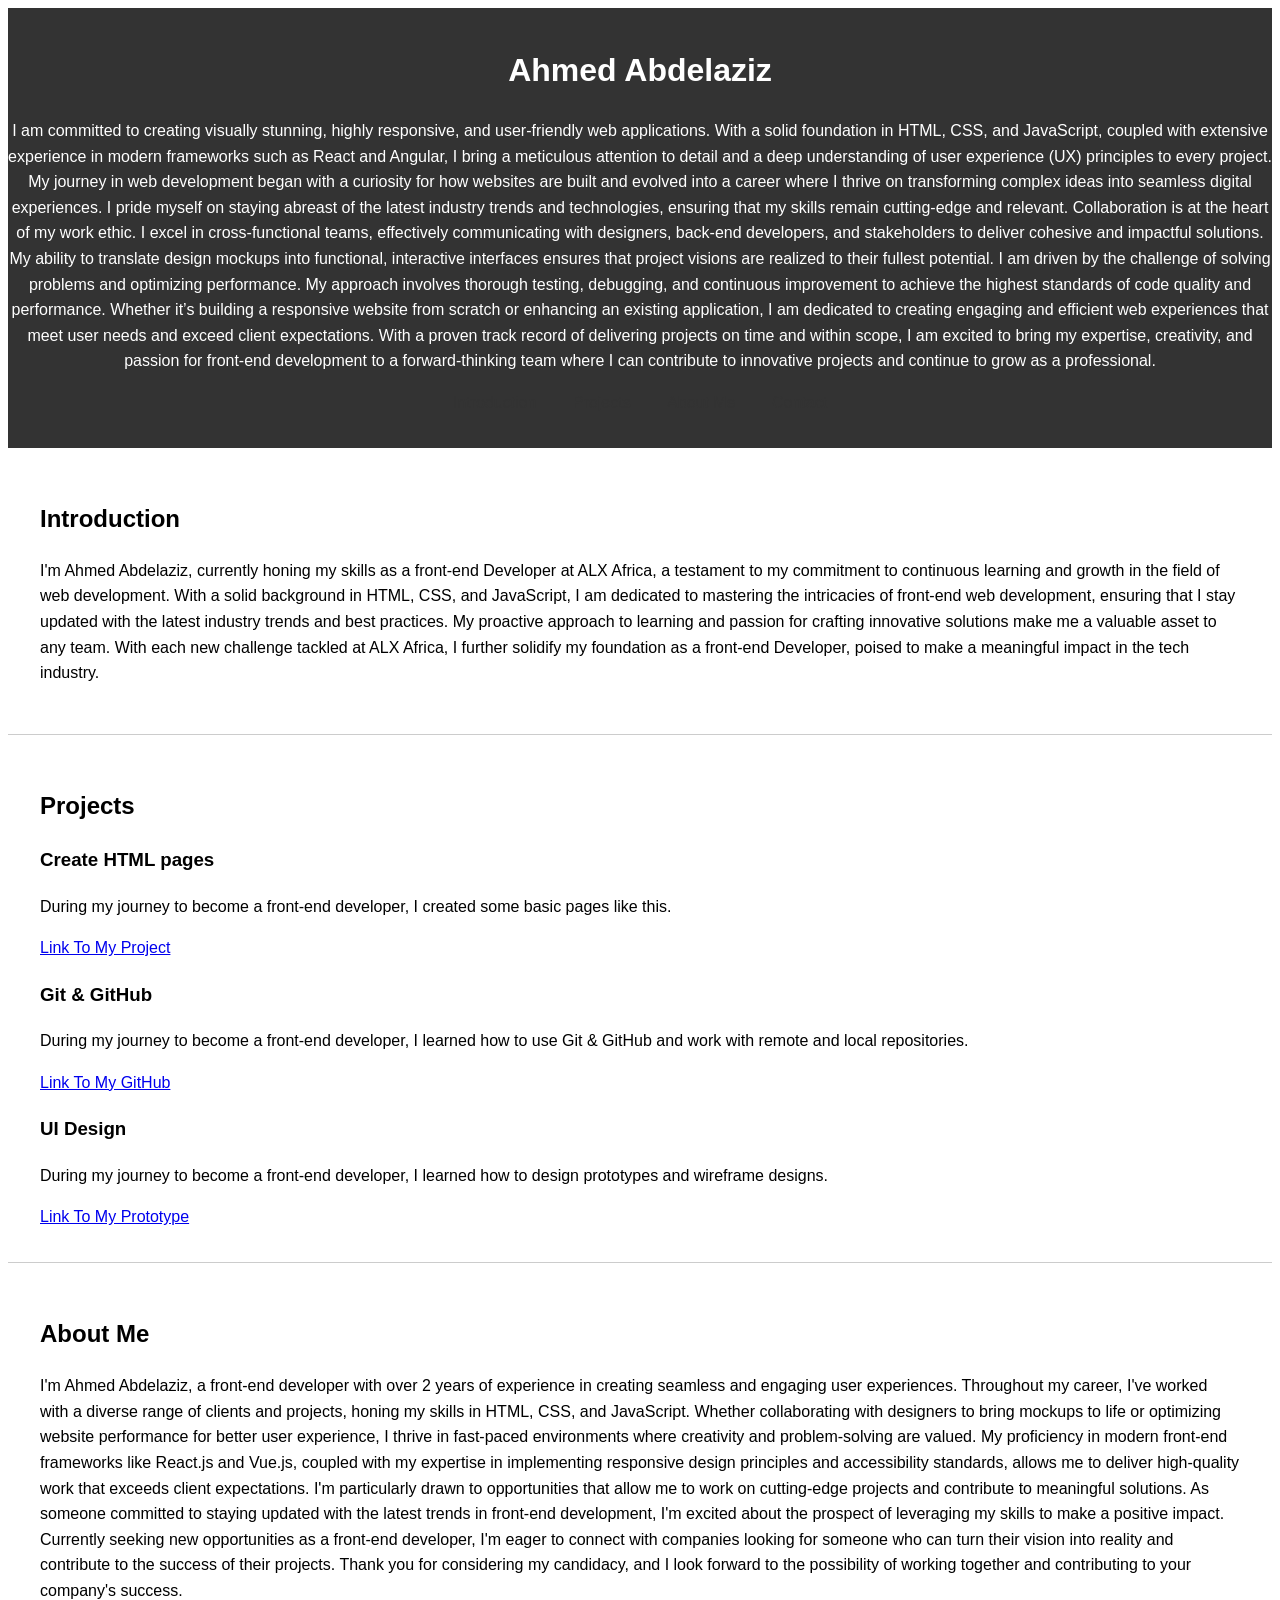
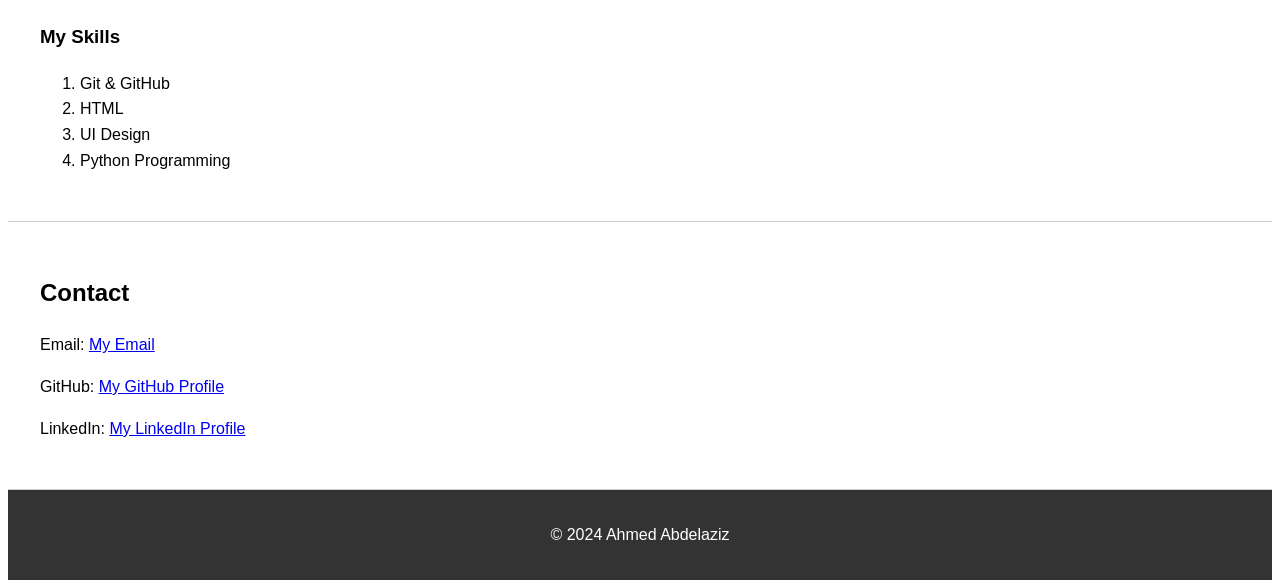
<file: portfolio/index.html>
<!DOCTYPE html>
<html lang="en">

<head>
    <meta charset="UTF-8">
    <title>Ahmed Abdelaziz - Personal Portfolio</title>
    <style>
        body {
            font-family: Arial, sans-serif;
            line-height: 1.6;
        }

        header {
            background: #333;
            color: #fff;
            padding: 1rem 0;
            text-align: center;
        }

        nav ul {
            list-style: none;
            padding: 0;
        }

        nav ul li {
            display: inline;
            margin: 0 1rem;
        }

        nav ul li a {
            color: #333;
            text-decoration: none;
        }

        section {
            padding: 2rem;
            border-bottom: 1px solid #ccc;
        }

        footer {
            text-align: center;
            padding: 1rem 0;
            background: #333;
            color: #fff;
        }
    </style>
</head>

<body>
    <header>
        <h1>Ahmed Abdelaziz</h1>
        <p>I am committed to creating visually stunning, highly responsive, and user-friendly web applications. With a
            solid foundation in HTML, CSS, and JavaScript, coupled with extensive experience in modern frameworks such
            as React and Angular, I bring a meticulous attention to detail and a deep understanding of user experience
            (UX) principles to every project. My journey in web development began with a curiosity for how websites are
            built and evolved into a career where I thrive on transforming complex ideas into seamless digital
            experiences. I pride myself on staying abreast of the latest industry trends and technologies, ensuring that
            my skills remain cutting-edge and relevant. Collaboration is at the heart of my work ethic. I excel in
            cross-functional teams, effectively communicating with designers, back-end developers, and stakeholders to
            deliver cohesive and impactful solutions. My ability to translate design mockups into functional,
            interactive interfaces ensures that project visions are realized to their fullest potential. I am driven by
            the challenge of solving problems and optimizing performance. My approach involves thorough testing,
            debugging, and continuous improvement to achieve the highest standards of code quality and performance.
            Whether it’s building a responsive website from scratch or enhancing an existing application, I am dedicated
            to creating engaging and efficient web experiences that meet user needs and exceed client expectations. With
            a proven track record of delivering projects on time and within scope, I am excited to bring my expertise,
            creativity, and passion for front-end development to a forward-thinking team where I can contribute to
            innovative projects and continue to grow as a professional.</p>
        <nav>
            <ul>
                <li><a href="#introduction">Introduction</a></li>
                <li><a href="#projects">Projects</a></li>
                <li><a href="#about">About Me</a></li>
                <li><a href="#contact">Contact</a></li>
            </ul>
        </nav>
    </header>
    <main>
        <section id="introduction">
            <h2>Introduction</h2>
            <p>I'm Ahmed Abdelaziz, currently honing my skills as a front-end Developer at ALX Africa, a testament to my
                commitment to continuous learning and growth in the field of web development. With a solid background in
                HTML, CSS, and JavaScript, I am dedicated to mastering the intricacies of front-end web development,
                ensuring that I stay updated with the latest industry trends and best practices. My proactive approach
                to learning and passion for crafting innovative solutions make me a valuable asset to any team. With
                each new challenge tackled at ALX Africa, I further solidify my foundation as a front-end Developer,
                poised to make a meaningful impact in the tech industry.</p>
        </section>
        <section id="projects">
            <h2>Projects</h2>
            <article class="project">
                <h3>Create HTML pages</h3>
                <p>During my journey to become a front-end developer, I created some basic pages like this.</p>
                <a href="https://github.com/zizuo2050/My_First_Portfolio.git" target="_blank">Link To My Project</a>
            </article>
            <article class="project">
                <h3>Git & GitHub</h3>
                <p>During my journey to become a front-end developer, I learned how to use Git & GitHub and work with
                    remote and local repositories.</p>
                <a href="https://github.com/zizuo2050" target="_blank">Link To My GitHub</a>
            </article>
            <article class="project">
                <h3>UI Design</h3>
                <p>During my journey to become a front-end developer, I learned how to design prototypes and wireframe
                    designs.</p>
                <a href="https://www.figma.com/proto/OkUix1qqATeQgIgQ5jiNI6/TODO-LIST-APP-WITH-AUTO-LAYOUT-AND-PROTOTYPE-(Community)?node-id=1-681&t=pIqXhJCS8zth8lPq-1"
                    target="_blank">Link To My Prototype</a>
            </article>
        </section>
        <section id="about">
            <h2>About Me</h2>
            <p>I'm Ahmed Abdelaziz, a front-end developer with over 2 years of experience in creating seamless and
                engaging user experiences. Throughout my career, I've worked with a diverse range of clients and
                projects, honing my skills in HTML, CSS, and JavaScript. Whether collaborating with designers to bring
                mockups to life or optimizing website performance for better user experience, I thrive in fast-paced
                environments where creativity and problem-solving are valued. My proficiency in modern front-end
                frameworks like React.js and Vue.js, coupled with my expertise in implementing responsive design
                principles and accessibility standards, allows me to deliver high-quality work that exceeds client
                expectations. I'm particularly drawn to opportunities that allow me to work on cutting-edge projects and
                contribute to meaningful solutions. As someone committed to staying updated with the latest trends in
                front-end development, I'm excited about the prospect of leveraging my skills to make a positive impact.
                Currently seeking new opportunities as a front-end developer, I'm eager to connect with companies
                looking for someone who can turn their vision into reality and contribute to the success of their
                projects. Thank you for considering my candidacy, and I look forward to the possibility of working
                together and contributing to your company's success.</p>
            <h3>My Skills</h3>
            <ol>
                <li>Git & GitHub</li>
                <li>HTML</li>
                <li>UI Design</li>
                <li>Python Programming</li>
            </ol>
        </section>
        <section id="contact">
            <h2>Contact</h2>
            <p>Email: <a href="zizuo2050@gmail.com">My Email</a></p>
            <p>GitHub: <a href="https://github.com/zizuo2050" target="_blank">My GitHub Profile</a></p>
            <p>LinkedIn: <a href="https://linkedin.com/in/ahmed-abdelaziz-87b294153" target="_blank">My LinkedIn
                    Profile</a></p>
        </section>
    </main>
    <footer>
        <p>&copy; 2024 Ahmed Abdelaziz</p>
    </footer>
</body>

</html>
</file>
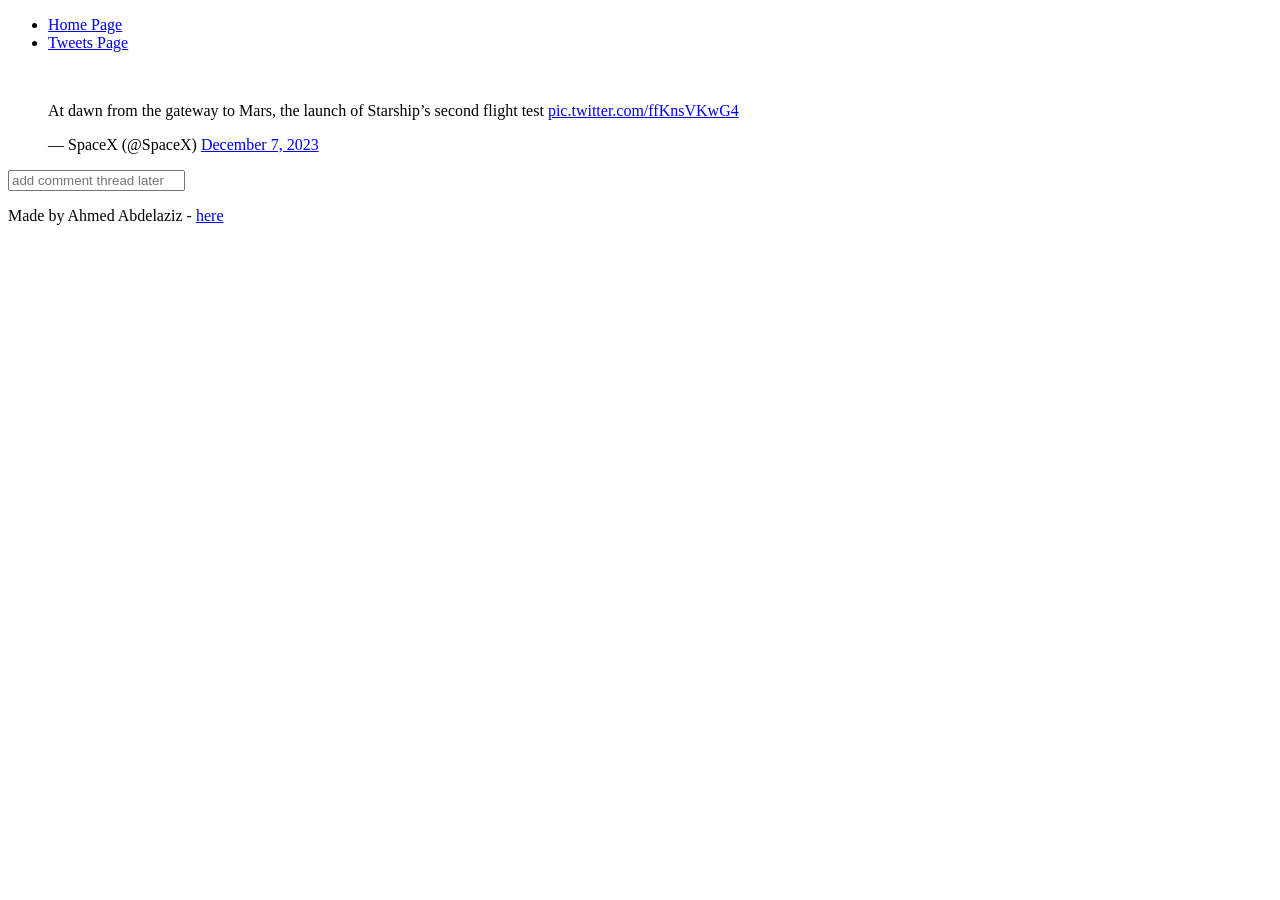
<file: html_basic/tweets.html>
<!DOCTYPE html>
<html>

<head>
    <meta charset="UTF-8">
    <title>My Page Test</title>
</head>

<body>
    <header>
        <ul>
            <li><a href="index.html">Home Page</a></li>
            <li><a href="tweets.html">Tweets Page</a></li>
        </ul>
    </header>

    <br>
    <main>
        <article>
            <blockquote class="twitter-tweet">
                <p lang="en" dir="ltr">
                    At dawn from the gateway to Mars, the launch of Starship’s second flight test
                    <a href="https://t.co/ffKnsVKwG4">
                        pic.twitter.com/ffKnsVKwG4</a>
                </p>&mdash; SpaceX (@SpaceX)
                <a href="https://twitter.com/SpaceX/status/1732824684683784516?ref_src=twsrc%5Etfw">December 7, 2023</a>
            </blockquote>
            <script async src="https://platform.twitter.com/widgets.js" charset="utf-8"></script>
        </article>
        <aside>
            <input type="text" id="username" name="comment" placeholder="add comment thread later">
        </aside>
    </main>

    <footer>
        <p>Made by Ahmed Abdelaziz - <a href="https://github.com/zizuo2050" target="_blank">here</a></p>
    </footer>
</body>

</html>
</file>
